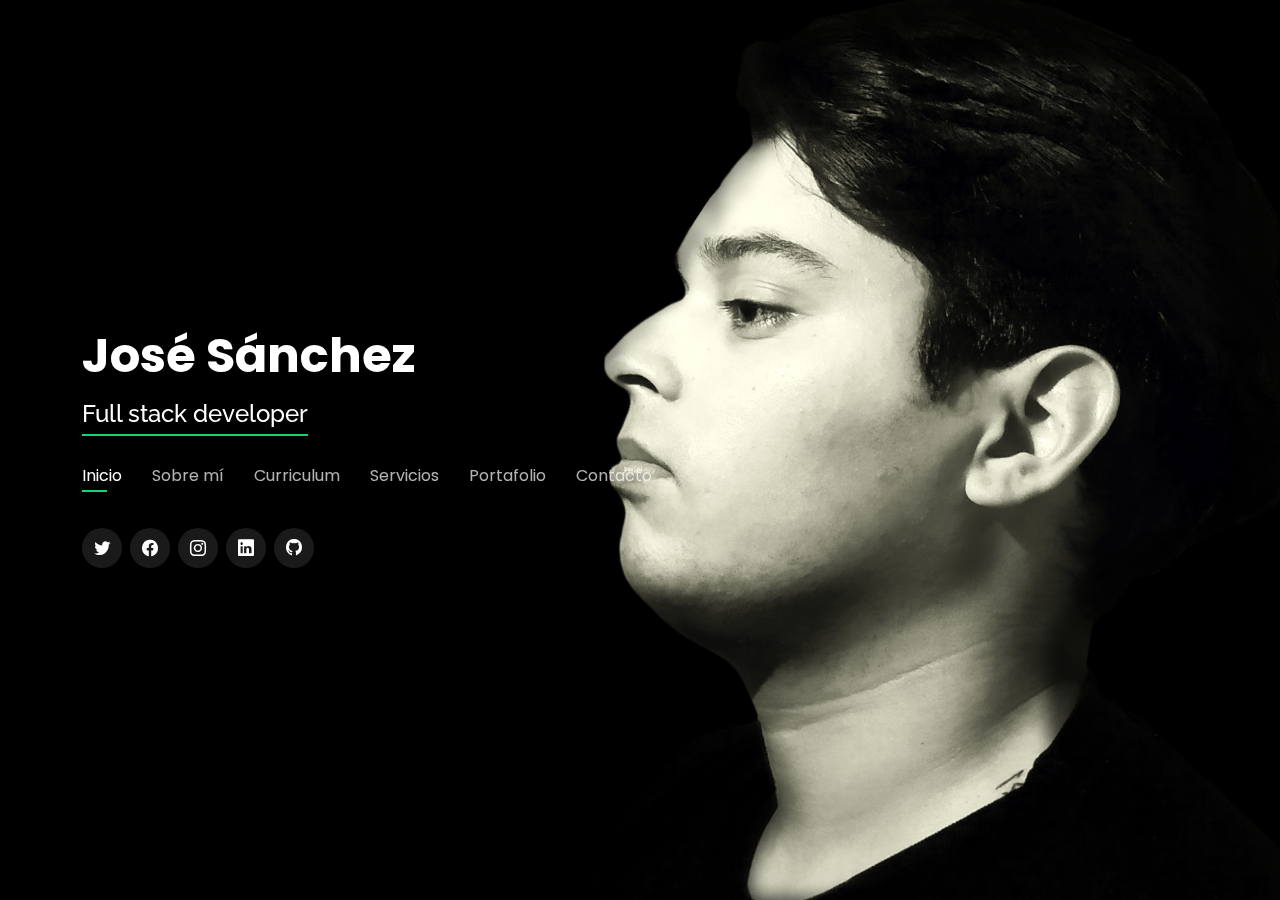
<file: index.html>
<!DOCTYPE html>
<html lang="en">

<head>
  <meta charset="utf-8">
  <meta content="width=device-width, initial-scale=1.0" name="viewport">

  <title>José Sánchez</title>
  <meta content="" name="description">
  <meta content="" name="keywords">

  <!-- Favicons -->
  <link href="assets/img/j.jpg" rel="icon">

  <!-- Google Fonts -->
  <link href="https://fonts.googleapis.com/css?family=Open+Sans:300,300i,400,400i,600,600i,700,700i|Raleway:300,300i,400,400i,500,500i,600,600i,700,700i|Poppins:300,300i,400,400i,500,500i,600,600i,700,700i" rel="stylesheet">

  <!-- Vendor CSS Files -->
  <link href="assets/vendor/bootstrap/css/bootstrap.min.css" rel="stylesheet">
  <link href="assets/vendor/bootstrap-icons/bootstrap-icons.css" rel="stylesheet">
  <link href="assets/vendor/boxicons/css/boxicons.min.css" rel="stylesheet">
  <link href="assets/vendor/glightbox/css/glightbox.min.css" rel="stylesheet">
  <link href="assets/vendor/remixicon/remixicon.css" rel="stylesheet">
  <link href="assets/vendor/swiper/swiper-bundle.min.css" rel="stylesheet">

  <!-- Main CSS File -->
  <link href="assets/css/style.css" rel="stylesheet">

</head>

<body>

  <!-- ======= Header ======= -->
  <header id="header">
    <div class="container">

      <h1><a href="index.html">José Sánchez</a></h1>
      <h2><span>Full stack developer</span> </h2>
      <!-- .navbar -->
      <nav id="navbar" class="navbar">
        <ul>
          <li><a class="nav-link active" href="#header">Inicio</a></li>
          <li><a class="nav-link" href="#about">Sobre mí</a></li>
          <li><a class="nav-link" href="#resume">Curriculum</a></li>
          <li><a class="nav-link" href="#services">Servicios</a></li>
          <li><a class="nav-link" href="#portfolio">Portafolio</a></li>
          <li><a class="nav-link" href="#contact">Contacto</a></li>
        </ul>
        <i class="bi bi-list mobile-nav-toggle"></i>
      </nav><!-- .navbar -->
      <div class="social-links">
        <a href="https://twitter.com/jgregorios96" class="twitter"><i class="bi bi-twitter"></i></a>
        <a href="https://www.facebook.com/profile.php?id=100067211894192" class="facebook"><i class="bi bi-facebook"></i></a>
        <a href="https://www.instagram.com/jgregorios96/" class="instagram"><i class="bi bi-instagram"></i></a>
        <a href="https://www.linkedin.com/in/jos%C3%A9-gregorio-s%C3%A1nchez-78914a19b/" class="linkedin"><i class="bi bi-linkedin"></i></a>
        <a href="https://github.com/WonderBoost" class="linkedin"><i class="bi bi-github"></i></a>
      </div>

    </div>
  </header><!-- End Header -->

  <!-- ======= About Section ======= -->
  <section id="about" class="about">

    <!-- ======= About Me ======= -->
    <div class="about-me container">

      <div class="section-title">
        <h2>Sobre mí</h2>
        <p>Más información</p>
      </div>

      <div class="row">
        <div class="col-lg-4" data-aos="fade-right">
          <img src="assets/img/jose2.jpg" class="img-fluid" alt="">
        </div>
        <div class="col-lg-8 pt-4 pt-lg-0 content" data-aos="fade-left">
          <h3> Desarrollador full stack</h3>
          <p class="fst-italic">
            Desarrollador web y de aplicaciones con conocimientos de front-end y back-end.
          </p>
          <div class="row">
            <div class="col-lg-6">
              <ul>
                <li><i class="bi bi-chevron-right"></i> <strong>Nacimiento:</strong> <span>28 de Junio de 1996.</span></li>
                <li><i class="bi bi-chevron-right"></i> <strong>Celular:</strong> <span>+58 412 296 4776</span></li>
                <!-- <li><i class="bi bi-chevron-right"></i> <strong>Website:</strong> <span>www.example.com</span></li> -->
                <li><i class="bi bi-chevron-right"></i> <strong>Ciudad:</strong> <span>Caracas</span></li>
                <li><i class="bi bi-chevron-right"></i> <strong>País:</strong> <span>Venezuela</span></li>
              </ul>
            </div>
            <div class="col-lg-6">
              <ul>
                <li><i class="bi bi-chevron-right"></i> <strong>Edad:</strong> <span>25</span></li>
                <li><i class="bi bi-chevron-right"></i> <strong>Grado:</strong> <span>Semi-Senior</span></li>
                <li><i class="bi bi-chevron-right"></i> <strong>Email:</strong> <span>josegsv28@gmail.com</span></li>
                <!-- <li><i class="bi bi-chevron-right"></i> <strong>Freelance:</strong> <span>Disponible</span></li> -->
              </ul>
            </div>
          </div>
          <p>
            Soy un desarrollador web con experiencia en la creación de aplicaciones web completas con un sistema API backend. Me especializo en JavaScript y tengo experiencia profesional
             trabajando con MERN (MongoDB, Express, React y Nodejs). También tengo experiencia trabajando en proyectos con  NextJs,VueJs, Mysql, AngularTs, Java, Spring Boot, Php y Laravel.
          </p>
        </div>
      </div>

    </div><!-- End About Me -->

    <!-- ======= Skills  ======= -->
    <div class="skills container">

      <div class="section-title">
        <h2>Habilidades</h2>
      </div>

      <div class="row skills-content">

        <div class="col-lg-6">

          <div class="progress">
            <span class="skill">HTML <i class="val">100%</i></span>
            <div class="progress-bar-wrap">
              <div class="progress-bar" role="progressbar" aria-valuenow="100" aria-valuemin="0" aria-valuemax="100"></div>
            </div>
          </div>

          <div class="progress">
            <span class="skill">CSS <i class="val">80%</i></span>
            <div class="progress-bar-wrap">
              <div class="progress-bar" role="progressbar" aria-valuenow="80" aria-valuemin="0" aria-valuemax="100"></div>
            </div>
          </div>

          <div class="progress">
            <span class="skill">JavaScript <i class="val">80%</i></span>
            <div class="progress-bar-wrap">
              <div class="progress-bar" role="progressbar" aria-valuenow="80" aria-valuemin="0" aria-valuemax="100"></div>
            </div>
          </div>

          <div class="progress">
            <span class="skill">Express <i class="val">80%</i></span>
            <div class="progress-bar-wrap">
              <div class="progress-bar" role="progressbar" aria-valuenow="80" aria-valuemin="0" aria-valuemax="100"></div>
            </div>
          </div>

          <div class="progress">
            <span class="skill">React<i class="val">80%</i></span>
            <div class="progress-bar-wrap">
              <div class="progress-bar" role="progressbar" aria-valuenow="80" aria-valuemin="0" aria-valuemax="100"></div>
            </div>
          </div>

          <div class="progress">
            <span class="skill">Nodejs <i class="val">80%</i></span>
            <div class="progress-bar-wrap">
              <div class="progress-bar" role="progressbar" aria-valuenow="80" aria-valuemin="0" aria-valuemax="100"></div>
            </div>
          </div>

          <div class="progress">
            <span class="skill">Spring Boot<i class="val">70%</i></span>
            <div class="progress-bar-wrap">
              <div class="progress-bar" role="progressbar" aria-valuenow="70" aria-valuemin="0" aria-valuemax="100"></div>
            </div>
          </div>

        </div>

        <div class="col-lg-6">

          <div class="progress">
            <span class="skill">PHP <i class="val">70%</i></span>
            <div class="progress-bar-wrap">
              <div class="progress-bar" role="progressbar" aria-valuenow="70" aria-valuemin="0" aria-valuemax="100"></div>
            </div>
          </div>

          <div class="progress">
            <span class="skill">Laravel <i class="val">60%</i></span>
            <div class="progress-bar-wrap">
              <div class="progress-bar" role="progressbar" aria-valuenow="60" aria-valuemin="0" aria-valuemax="100"></div>
            </div>
          </div>

          <div class="progress">
            <span class="skill">Mongodb <i class="val">60%</i></span>
            <div class="progress-bar-wrap">
              <div class="progress-bar" role="progressbar" aria-valuenow="100" aria-valuemin="0" aria-valuemax="100"></div>
            </div>
          </div>

          <div class="progress">
            <span class="skill">Mysql <i class="val">100%</i></span>
            <div class="progress-bar-wrap">
              <div class="progress-bar" role="progressbar" aria-valuenow="100" aria-valuemin="0" aria-valuemax="100"></div>
            </div>
          </div>
          <div class="progress">
            <span class="skill">Angular <i class="val">60%</i></span>
            <div class="progress-bar-wrap">
              <div class="progress-bar" role="progressbar" aria-valuenow="60" aria-valuemin="0" aria-valuemax="100"></div>
            </div>
          </div>
          <div class="progress">
            <span class="skill">Java<i class="val">70%</i></span>
            <div class="progress-bar-wrap">
              <div class="progress-bar" role="progressbar" aria-valuenow="70" aria-valuemin="0" aria-valuemax="100"></div>
            </div>
          </div>
          <div class="progress">
            <span class="skill">Vue <i class="val">70%</i></span>
            <div class="progress-bar-wrap">
              <div class="progress-bar" role="progressbar" aria-valuenow="70" aria-valuemin="0" aria-valuemax="100"></div>
            </div>
          </div>
        </div>

      </div>

    </div><!-- End Skills -->

  </section><!-- End About Section -->

  <!-- ======= Resume Section ======= -->
  <section id="resume" class="resume">
    <div class="container">

      <div class="section-title">
        <h2>Curriculum</h2>
        <p>Resumen</p>
      </div>

      <div class="row">
        <div class="col-lg-6">
          <h3 class="resume-title">Educación</h3>
          <div class="resume-item pb-0">
            <h4>Técnico medio en Informática</h4>
            <h5>2012 - 2017</h5>
            <p><em>E.T.C.R.Z ¨Manuel Palacio Fajardo¨</em></p>
            <p>
            <ul>
              <li>Caracas, Venezuela.</li>
              <li>Educación secundaria  y diversificada 1º a 6º año.</li>
            </ul>
            </p>
          </div>
          <div class="resume-item">
            <h4>Técnico superior universitario en Informática</h4>
            <h5>2019 - 2022</h5>
            <p><em>Instituto Universitario "Jesús Obrero".</em></p>
            <p>
              <ul>
                <li>Caracas, Venezuela.</li>
                <li>Actualmente cursando 6to semestre.</li>
              </ul>
            </p>
          </div>
          <h3 class="resume-title">Cursos realizados</h3>
          <div class="resume-item pb-0">
            <h4>Fundamentos de JavaScript</h4>
            <h5>2018</h5>
            <p style="margin-bottom: 0;"><em>Platzi</em></p>
            <p>
              <a href="https://platzi.com/p/lums/curso/1339-fundamentos-javascript-2018/diploma/detalle/">Ver</a>
            </p>
          </div>
          <div class="resume-item pb-0">
            <h4>Curso de Introducción al Desarrollo Web: HTML y CSS (1/2)</h4>
            <h5>2020 | JKV W8S DKN</h5>
            <p style="margin-bottom: 0;"><em>Google</em></p>
            <p>
              <a href="https://learndigital.withgoogle.com/activate/validate-certificate-code">Ver</a>
            </p>
          </div>
          <div class="resume-item pb-0">
            <h4>Curso de Introducción al Desarrollo Web: HTML y CSS (2/2)</h4>
            <h5>Enero - 2022 | QQ5 LJ3 JG4</h5>
            <p style="margin-bottom: 0;"><em>Google</em></p>
            <p>
              <a href="https://learndigital.withgoogle.com/activate/validate-certificate-code">Ver</a>
            </p>
          </div>
          <div class="resume-item pb-0">
            <h4>Universidad CSS - Aprende CSS desde Cero hasta Experto</h4>
            <h5>Enero - 2022</h5>
            <p style="margin-bottom: 0;"><em>Udemy</em></p>
            <p>
              <a href="https://www.udemy.com/certificate/UC-28d3a291-1c35-4a15-a741-7b03d85c93e2/">Ver</a>
            </p>
          </div>
          <div class="resume-item pb-0">
            <h4>EF SET Certificate</h4>
            <h5>Febrero - 2022</h5>
            <p style="margin-bottom: 0;"><em>EFSET</em></p>
            <p>
              <a href="https://www.efset.org/cert/VkRDEW">Ver</a>
            </p>
          </div>
        </div>
        <div class="col-lg-6">
          <h3 class="resume-title">Experiencia Profesional</h3>
          <div class="resume-item">
            <h4>Front-End Junior Developer React - Jornada Completa</h4>
            <h5>Febrero 2019 - Junio 2020</h5>
            <p><em>Empresa: Surnet Telecom</em></p>
            <p>
            <ul>
              <li>Manejo de sistemas de pasarelas de pagos</li>
              <li>Mantenimiento y seguimiento en Php</li>
              <li>Uso de css</li>
              <li>Seguimiento en base de datos</li>
              <li>Consumo de apis (RESTful)</li>
              <li>Desarrollo de Software interno de la empresa</li>
              <li>Desarrollo de páginas web con ReactJs</li>
            </ul>
            </p>
          </div>
          <div class="resume-item">
            <h4>FullStack Developer (React - Mysql)</h4>
            <h5>Junio 2020 - Septiembre 2020</h5>
            <p><em>Proyecto freelance - ApruebaExámenes</em></p>
            <p>
            <ul>
              <li>Desarrollo web de portales de videos en streaming</li>
              <li>Creación y maquetación de base de datos relacionales para sistema de gestión administrativo</li>
              <li>Maquetado web del sistema de gestión administrativo (ReactJs).</li>
              <li>Migración a MongoDB</li>
              <li>Consumo de API REST</li>
            </ul>
            </p>
          </div>
          <div class="resume-item">
            <h4>Front-End Developer Ionic-Angular-Typescript </h4>
            <h5>Febrero 2020 - Marzo 2020</h5>
            <p><em>Proyecto freelance - BPO Dist-app</em></p>
            <p><em>Desarollo de PWA shopping cart con sistema de facturación, reporte de deudas y gestión de usuario.</em></p>
            <p>
            <ul>
              <li>Rediseño total de aplicación móvil para distribución masiva de productos</li>
              <li>Consumo de API REST</li>
              <li>Facturación automática</li>
              <li>Desarrollo administrativo con gestión de sesiones</li>
            </ul>
            </p>
          </div>
          <div class="resume-item">
            <h4>Front-End Semi-Senior Developer React - Jornada Parcial </h4>
            <h5>Junio 2020 - Noviembre 2021</h5>
            <p><em>Empresa: Surnet Telecom</em></p>
            <p>
            <ul>
              <li>Desarrollo web de portales de videos en streaming </li>
              <li>Consumo de API REST</li>
              <li>Refactorización constante</li>
              <li>Maquetación de vistas</li>
              <li>Desarrollo de soluciones y servicios orientados a la cobranza en conjunto con APIS Bancarias para la recaudación</li>
            </ul>
            </p>
          </div>
          <div class="resume-item">
            <h4>Java Developer</h4>
            <h5>Abril 2022 - Febrero 2023</h5>
            <p><em>Empresa: Mega Soft Computación S.A</em></p>
            <p>
            <ul>
              <li>Desarrollo de Administrador de APIS Spring Boot.</li>
              <li>Desarrollo de Mejoras para la Plataforma Online Banking(STRUTS).</li>
              <li>Soporte y Mantenimiento de aplicativos para Aliados Comerciales y Negocios pertenecientes a la Empresa.</li>
              <li>Certificación de aplicativos de aplicativos para el ingreso a la industria comercial.</li>
              <li>Mantenimiento de Servidores para los distintos ambientes de los Productos.</li>
              <li>Re-estructuración de Base de datos con SQL Developer (Oracle).</li>
              <li>Migración de base de datos de Oracle a PostgreSQL.</li>
            </ul>
            </p>
          </div>
          <div class="resume-item">
            <h4>Programador Full Stack - ReactJS, NodeJS, Laravel.</h4>
            <h5>Marzo 2022 - Agosto 2023</h5>
            <p><em>Empresa: NetRed Ltda.</em></p>
            <p>
            <ul>
              <li>Desarrollo de Sistema de almacenes en React y Node para el cliente ESPOL S.A importadora y distribuidora de consumo masivo.</li>
              <li>Manejo de Micro Servicios con NodeJS.</li>
              <li>Context</li>
              <li>Reducer.</li>
              <li>Desarrollo de Sistema en PHP Laravel para la cotización y facturación destinada a la Fundación Oftalmológica Los Andes.</li>
              <li>Eloquent.</li>
              <li>Jquery.</li>
            </ul>
            </p>
          </div>
        </div>
      </div>

    </div>
  </section><!-- End Resume Section -->

  <!-- ======= Services Section ======= -->
  <section id="services" class="services">
    <div class="container">

      <div class="section-title">
        <h2>Servicios</h2>
        <p>Experiencia</p>
      </div>

      <div class="row">
        <div class="col-lg-4 col-md-6 d-flex align-items-stretch">
          <div class="icon-box">
            <div class="icon"><i class="bx bxs-briefcase"></i></div>
            <h4><a href="">Creación de sistemas administrativos</a></h4>
            <p>Softwares de gestión confiables para tener mayor control de recursos, sistemas y operaciones.</p>
          </div>
        </div>

        <div class="col-lg-4 col-md-6 d-flex align-items-stretch mt-4 mt-md-0">
          <div class="icon-box">
            <div class="icon"><i class="bx bx-file"></i></div>
            <h4><a href="">Desarrollo de Páginas web</a></h4>
            <p>Contrucción y mantenimiento de sitios web para que una web tenga una apariencia impecable, un funcionamiento rápido y un buen desempeño para permitir la mejor experiencia de usuario.</p>
          </div>
        </div>

        <div class="col-lg-4 col-md-6 d-flex align-items-stretch mt-4 mt-lg-0">
          <div class="icon-box">
            <div class="icon"><i class="bx bx-mobile-landscape"></i></div>
            <h4><a href="">Desarrollo de aplicaciones móviles</a></h4>
            <p>Contrucción y mantenimiento de aplicaciones móviles para que una web tenga una apariencia impecable, un funcionamiento rápido y un buen desempeño para permitir la mejor experiencia de usuario.</p>
          </div>
        </div>

        <div class="col-lg-4 col-md-6 d-flex align-items-stretch mt-4">
          <div class="icon-box">
            <div class="icon"><i class="bx bx-data"></i></div>
            <h4><a href="">Modelado de Base de datos</a></h4>
            <p>Estructura lógica de una base de datos para Salmacenar, organizar y manipular los datos.</p>
          </div>
        </div>

        <div class="col-lg-4 col-md-6 d-flex align-items-stretch mt-4">
          <div class="icon-box">
            <div class="icon"><i class="bx bx-refresh"></i></div>
            <h4><a href="">Mantenimiento y Refactorización</a></h4>
            <p>Acciones preventivas o correctivas para detectar errores que estén minando su estructura, usabilidad o performance, para así evitar que se deteriore con el tiempo. </p>
          </div>
        </div>

        <div class="col-lg-4 col-md-6 d-flex align-items-stretch mt-4">
          <div class="icon-box">
            <div class="icon"><i class="bx bx-fullscreen"></i></div>
            <h4><a href="">Diseño web responsivo</a></h4>
            <p>Adaptación de una página web para su correcta visualización en diferentes dispositivos.</p>
          </div>
        </div>

      </div>

    </div>
  </section><!-- End Services Section -->

  <!-- ======= Portfolio Section ======= -->
  <section id="portfolio" class="portfolio">
    <div class="container">

      <div class="section-title">
        <h2>Portafolio</h2>
        <p>Mis proyectos</p>
      </div>

      <div class="row">
        <div class="col-lg-12 d-flex justify-content-center">
          <ul id="portfolio-flters">
            <li data-filter="*" class="filter-active">Todas</li>
            <li data-filter=".filter-app">Aplicaciones</li>
            <li data-filter=".filter-web">Páginas Web</li>
          </ul>
        </div>
      </div>

      <div class="row portfolio-container">
        <div class="col-lg-4 col-md-6 portfolio-item filter-web">
          <div class="portfolio-wrap">
            <img src="assets/img/portfolio/ecommerce-admin.png" class="img-fluid" alt="">
            <div class="portfolio-info">
              <h4>Ecommerce Admin (NextJs, Tailwind y MongoDB)</h4>
              <p>Web</p>
              <div class="portfolio-links">
                <a href="https://e-commerce-admin-seven-henna.vercel.app/" title="Portfolio Details"><i class="bi bi-share-fill"></i></a>
              </div>
            </div>
          </div>
        </div>
        <div class="col-lg-4 col-md-6 portfolio-item filter-web">
          <div class="portfolio-wrap">
            <img src="assets/img/portfolio/front-ecommerce.png" class="img-fluid" alt="">
            <div class="portfolio-info">
              <h4>Ecommerce Front-end (NextJs, Styled Components y MongoDB)</h4>
              <p>Web</p>
              <div class="portfolio-links">
                <a href="https://e-commerce-frontend-mu-ashy.vercel.app/" title="Portfolio Details"><i class="bi bi-share-fill"></i></a>
              </div>
            </div>
          </div>
        </div>
        <div class="col-lg-4 col-md-6 portfolio-item filter-web">
          <div class="portfolio-wrap">
            <img src="assets/img/portfolio/burger shot.png" class="img-fluid" alt="">
            <div class="portfolio-info">
              <h4>Burger web design</h4>
              <p>Web</p>
              <div class="portfolio-links">
                <a href="https://burger-web-seven.vercel.app/#" title="Portfolio Details"><i class="bi bi-share-fill"></i></a>
              </div>
            </div>
          </div>
        </div>
        <div class="col-lg-4 col-md-6 portfolio-item filter-web">
          <div class="portfolio-wrap">
            <img src="assets/img/portfolio/rickandmorty.png" class="img-fluid" alt="">
            <div class="portfolio-info">
              <h4>Rick and Morty API</h4>
              <p>Web</p>
              <div class="portfolio-links">
                <a href="https://rick-and-morty-api-690hw0d5k-josegsv28.vercel.app/" title="Portfolio Details"><i class="bi bi-share-fill"></i></a>
              </div>
            </div>
          </div>
        </div>
  </section><!-- End Portfolio Section -->

  <!-- ======= Contact Section ======= -->
  <section id="contact" class="contact">
    <div class="container">

      <div class="section-title">
        <h2>Contacto</h2>
        <p>Contáctame</p>
      </div>

      <div class="row mt-2">

        <div class="col-md-6 d-flex align-items-stretch">
          <div class="info-box">
            <i class="bx bx-map"></i>
            <h3>Dirección</h3>
            <p>Caracas, Venezuela</p>
          </div>
        </div>

        <div class="col-md-6 mt-4 mt-md-0 d-flex align-items-stretch">
          <div class="info-box">
            <i class="bx bx-share-alt"></i>
            <h3>Redes Sociales</h3>
            <div class="social-links">
              <a href="https://twitter.com/jgregorios96" class="twitter"><i class="bi bi-twitter"></i></a>
              <a href="https://www.facebook.com/profile.php?id=100067211894192" class="facebook"><i class="bi bi-facebook"></i></a>
              <a href="https://www.instagram.com/jgregorios96/" class="instagram"><i class="bi bi-instagram"></i></a>
              <a href="https://www.linkedin.com/in/jos%C3%A9-gregorio-s%C3%A1nchez-78914a19b/" class="linkedin"><i class="bi bi-linkedin"></i></a>
              <a href="https://github.com/WonderBoost" class="linkedin"><i class="bi bi-github"></i></a>
            </div>
          </div>
        </div>

        <div class="col-md-6 mt-4 d-flex align-items-stretch">
          <div class="info-box">
            <i class="bx bx-envelope"></i>
            <h3>Correo Electrónico</h3>
            <p>josegsv28@gmail.com</p>
          </div>
        </div>
        <div class="col-md-6 mt-4 d-flex align-items-stretch">
          <div class="info-box">
            <i class="bx bx-phone-call"></i>
            <h3>Contacto</h3>
            <p>+58 412 296 4776</p>
          </div>
        </div>
      </div>

    </div>
  </section><!-- End Contact Section -->


  <!-- Vendor JS Files -->
  <script src="assets/vendor/bootstrap/js/bootstrap.bundle.min.js"></script>
  <script src="assets/vendor/glightbox/js/glightbox.min.js"></script>
  <script src="assets/vendor/isotope-layout/isotope.pkgd.min.js"></script>

  <script src="assets/vendor/purecounter/purecounter.js"></script>
  <script src="assets/vendor/swiper/swiper-bundle.min.js"></script>
  <script src="assets/vendor/waypoints/noframework.waypoints.js"></script>

  <!-- Main JS File -->
  <script src="assets/js/main.js"></script>

</body>

</html>
</file>
<file: assets/css/style.css>
/*--------------------------------------------------------------
# General
--------------------------------------------------------------*/
body {
  font-family: "Open Sans", sans-serif;
  background-color: #040404;
  color: #fff;
  position: relative;
  background: transparent;
}
body::before {
  content: "";
  position: fixed;
  background: #040404 url("../img/jose1.jpg") top right no-repeat;
  background-color: #040404;
  background-size: cover;
  left: 0;
  right: 0;
  top: 0;
  height: 100vh;
  z-index: -1;
}
@media (min-width: 1024px) {
  body::before {
    background-attachment: fixed;
  }
}

a {
  color: #18d26e;
  text-decoration: none;
}

a:hover {
  color: #35e888;
  text-decoration: none;
}

h1, h2, h3, h4, h5, h6 {
  font-family: "Raleway", sans-serif;
}

/*--------------------------------------------------------------
# Header
--------------------------------------------------------------*/
#header {
  transition: ease-in-out 0.3s;
  position: relative;
  height: 100vh;
  display: flex;
  align-items: center;
  z-index: 997;
  overflow-y: auto;
}
#header * {
  transition: ease-in-out 0.3s;
}
#header h1 {
  font-size: 48px;
  margin: 0;
  padding: 0;
  line-height: 1;
  font-weight: 700;
  font-family: "Poppins", sans-serif;
}
#header h1 a, #header h1 a:hover {
  color: #fff;
  line-height: 1;
  display: inline-block;
}
#header h2 {
  font-size: 24px;
  margin-top: 20px;
  color: rgba(255, 255, 255, 0.8);
}
#header h2 span {
  color: #fff;
  border-bottom: 2px solid #18d26e;
  padding-bottom: 6px;
}
#header img {
  padding: 0;
  margin: 0;
}
#header .social-links {
  margin-top: 40px;
  display: flex;
}
#header .social-links a {
  font-size: 16px;
  display: flex;
  justify-content: center;
  align-items: center;
  background: rgba(255, 255, 255, 0.1);
  color: #fff;
  line-height: 1;
  margin-right: 8px;
  border-radius: 50%;
  width: 40px;
  height: 40px;
}
#header .social-links a:hover {
  background: #18d26e;
}
@media (max-width: 992px) {
  #header h1 {
    font-size: 36px;
  }
  #header h2 {
    font-size: 20px;
    line-height: 30px;
  }
  #header .social-links {
    margin-top: 15px;
  }
  #header .container {
    display: flex;
    flex-direction: column;
    align-items: center;
  }
}

/* Header Top */
#header.header-top {
  height: 80px;
  position: fixed;
  left: 0;
  top: 0;
  right: 0;
  background: rgba(0, 0, 0, 0.9);
}
#header.header-top .social-links, #header.header-top h2 {
  display: none;
}
#header.header-top h1 {
  margin-right: auto;
  font-size: 36px;
}
#header.header-top .container {
  display: flex;
  align-items: center;
}
#header.header-top .navbar {
  margin: 0;
}
@media (max-width: 768px) {
  #header.header-top {
    height: 60px;
  }
  #header.header-top h1 {
    font-size: 26px;
  }
}

/*
# Menu de navegacion
*/
/**
* Escritorio de navegacion
*/
.navbar {
  padding: 0;
  margin-top: 35px;
}
.navbar ul {
  margin: 0;
  padding: 0;
  display: flex;
  list-style: none;
  align-items: center;
}
.navbar li {
  position: relative;
}
.navbar li + li {
  margin-left: 30px;
}
.navbar a, .navbar a:focus {
  display: flex;
  align-items: center;
  justify-content: space-between;
  padding: 0;
  font-family: "Poppins", sans-serif;
  font-size: 16px;
  font-weight: 400;
  color: rgba(255, 255, 255, 0.7);
  white-space: nowrap;
  transition: 0.3s;
}
.navbar a i, .navbar a:focus i {
  font-size: 12px;
  line-height: 0;
  margin-left: 5px;
}
.navbar a:before {
  content: "";
  position: absolute;
  width: 0;
  height: 2px;
  bottom: -4px;
  left: 0;
  background-color: #18d26e;
  visibility: hidden;
  width: 0px;
  transition: all 0.3s ease-in-out 0s;
}
.navbar a:hover:before, .navbar li:hover > a:before, .navbar .active:before {
  visibility: visible;
  width: 25px;
}
.navbar a:hover, .navbar .active, .navbar .active:focus, .navbar li:hover > a {
  color: #fff;
}

/**
* Navegacion movil
*/
.mobile-nav-toggle {
  color: #fff;
  font-size: 28px;
  cursor: pointer;
  display: none;
  line-height: 0;
  transition: 0.5s;
  position: fixed;
  right: 15px;
  top: 15px;
}

@media (max-width: 991px) {
  .mobile-nav-toggle {
    display: block;
  }

  .navbar ul {
    display: none;
  }
}
.navbar-mobile {
  position: fixed;
  overflow: hidden;
  top: 0;
  right: 0;
  left: 0;
  bottom: 0;
  background: rgba(0, 0, 0, 0.9);
  transition: 0.3s;
  z-index: 999;
  margin-top: 0;
}
.navbar-mobile .mobile-nav-toggle {
  position: absolute;
  top: 15px;
  right: 15px;
}
.navbar-mobile ul {
  display: block;
  position: absolute;
  top: 55px;
  right: 15px;
  bottom: 45px;
  left: 15px;
  padding: 10px 0;
  overflow-y: auto;
  transition: 0.3s;
  border: 2px solid rgba(255, 255, 255, 0.2);
}
.navbar-mobile li {
  padding: 12px 20px;
}
.navbar-mobile li + li {
  margin: 0;
}
.navbar-mobile a, .navbar-mobile a:focus {
  font-size: 16px;
  position: relative;
}

/*--------------------------------------------------------------
# Sections General
--------------------------------------------------------------*/
section {
  overflow: hidden;
  position: absolute;
  width: 100%;
  top: 140px;
  bottom: 100%;
  opacity: 0;
  transition: ease-in-out 0.4s;
  z-index: 2;
}
section.section-show {
  top: 100px;
  bottom: auto;
  opacity: 1;
  padding-bottom: 45px;
}
section .container {
  background: rgba(0, 0, 0, 0.9);
  padding: 30px;
}
@media (max-width: 768px) {
  section {
    top: 120px;
  }
  section.section-show {
    top: 80px;
  }
}

.section-title h2 {
  font-size: 14px;
  font-weight: 500;
  padding: 0;
  line-height: 1px;
  margin: 0 0 20px 0;
  letter-spacing: 2px;
  text-transform: uppercase;
  color: #aaaaaa;
  font-family: "Poppins", sans-serif;
}
.section-title h2::after {
  content: "";
  width: 120px;
  height: 1px;
  display: inline-block;
  background: #4ceb95;
  margin: 4px 10px;
}
.section-title p {
  margin: 0;
  margin: -15px 0 15px 0;
  font-size: 36px;
  font-weight: 700;
  text-transform: uppercase;
  font-family: "Poppins", sans-serif;
  color: #fff;
}

/*
About
*/
.about-me .content h3 {
  font-weight: 700;
  font-size: 26px;
  color: #18d26e;
}
.about-me .content ul {
  list-style: none;
  padding: 0;
}
.about-me .content ul li {
  margin-bottom: 20px;
  display: flex;
  align-items: center;
}
.about-me .content ul strong {
  margin-right: 10px;
}
.about-me .content ul i {
  font-size: 16px;
  margin-right: 5px;
  color: #18d26e;
  line-height: 0;
}
.about-me .content p:last-child {
  margin-bottom: 0;
}

/*Cuenras*/
.counts {
  padding: 70px 0 60px;
}
.counts .count-box {
  padding: 30px 30px 25px 30px;
  width: 100%;
  position: relative;
  text-align: center;
  background: rgba(255, 255, 255, 0.08);
}
.counts .count-box i {
  position: absolute;
  top: -25px;
  left: 50%;
  transform: translateX(-50%);
  font-size: 24px;
  background: rgba(255, 255, 255, 0.1);
  padding: 12px;
  color: #18d26e;
  border-radius: 50px;
  line-height: 0;
}
.counts .count-box span {
  font-size: 36px;
  display: block;
  font-weight: 600;
  color: #fff;
}
.counts .count-box p {
  padding: 0;
  margin: 0;
  font-family: "Raleway", sans-serif;
  font-size: 14px;
}

/* habilidaes */
.skills .progress {
  height: 60px;
  display: block;
  background: none;
  border-radius: 0;
}
.skills .progress .skill {
  padding: 10px 0;
  margin: 0;
  text-transform: uppercase;
  display: block;
  font-weight: 600;
  font-family: "Poppins", sans-serif;
  color: #fff;
}
.skills .progress .skill .val {
  float: right;
  font-style: normal;
}
.skills .progress-bar-wrap {
  background: rgba(255, 255, 255, 0.2);
}
.skills .progress-bar {
  width: 1px;
  height: 10px;
  transition: 0.9s;
  background-color: #18d26e;
}

/*--------------------------------------------------------------
# Intereses
--------------------------------------------------------------*/
.interests .icon-box {
  display: flex;
  align-items: center;
  padding: 20px;
  background: rgba(255, 255, 255, 0.08);
  transition: ease-in-out 0.3s;
}
.interests .icon-box i {
  font-size: 32px;
  padding-right: 10px;
  line-height: 1;
}
.interests .icon-box h3 {
  font-weight: 700;
  margin: 0;
  padding: 0;
  line-height: 1;
  font-size: 16px;
  color: #fff;
}
.interests .icon-box:hover {
  background: rgba(255, 255, 255, 0.12);
}

/*--------------------------------------------------------------
# Esto lo puse para referencias, pero al final no lo dejé
--------------------------------------------------------------*/
.testimonials .testimonials-carousel, .testimonials .testimonials-slider {
  overflow: hidden;
}
.testimonials .testimonial-item {
  box-sizing: content-box;
  min-height: 320px;
}
.testimonials .testimonial-item .testimonial-img {
  width: 90px;
  border-radius: 50%;
  margin: -40px 0 0 40px;
  position: relative;
  z-index: 2;
  border: 6px solid rgba(255, 255, 255, 0.12);
}
.testimonials .testimonial-item h3 {
  font-size: 18px;
  font-weight: bold;
  margin: 10px 0 5px 45px;
  color: #fff;
}
.testimonials .testimonial-item h4 {
  font-size: 14px;
  color: #999;
  margin: 0 0 0 45px;
}
.testimonials .testimonial-item .quote-icon-left, .testimonials .testimonial-item .quote-icon-right {
  color: rgba(255, 255, 255, 0.25);
  font-size: 26px;
}
.testimonials .testimonial-item .quote-icon-left {
  display: inline-block;
  left: -5px;
  position: relative;
}
.testimonials .testimonial-item .quote-icon-right {
  display: inline-block;
  right: -5px;
  position: relative;
  top: 10px;
}
.testimonials .testimonial-item p {
  font-style: italic;
  margin: 0 15px 0 15px;
  padding: 20px 20px 60px 20px;
  background: rgba(255, 255, 255, 0.1);
  position: relative;
  border-radius: 6px;
  position: relative;
  z-index: 1;
}
.testimonials .swiper-pagination {
  margin-top: 20px;
  position: relative;
}
.testimonials .swiper-pagination .swiper-pagination-bullet {
  width: 12px;
  height: 12px;
  opacity: 1;
  background-color: rgba(255, 255, 255, 0.3);
}
.testimonials .swiper-pagination .swiper-pagination-bullet-active {
  background-color: #18d26e;
}

/*--------------------------------------------------------------
# Resume / Curriculum
--------------------------------------------------------------*/
.resume .resume-title {
  font-size: 26px;
  font-weight: 700;
  margin-top: 20px;
  margin-bottom: 20px;
  color: #fff;
}
.resume .resume-item {
  padding: 0 0 20px 20px;
  margin-top: -2px;
  border-left: 2px solid rgba(255, 255, 255, 0.2);
  position: relative;
}
.resume .resume-item h4 {
  line-height: 18px;
  font-size: 18px;
  font-weight: 600;
  text-transform: uppercase;
  font-family: "Poppins", sans-serif;
  color: #18d26e;
  margin-bottom: 10px;
}
.resume .resume-item h5 {
  font-size: 16px;
  background: rgba(255, 255, 255, 0.15);
  padding: 5px 15px;
  display: inline-block;
  font-weight: 600;
  margin-bottom: 10px;
}
.resume .resume-item ul {
  padding-left: 20px;
}
.resume .resume-item ul li {
  padding-bottom: 10px;
}
.resume .resume-item:last-child {
  padding-bottom: 0;
}
.resume .resume-item::before {
  content: "";
  position: absolute;
  width: 16px;
  height: 16px;
  border-radius: 50px;
  left: -9px;
  top: 0;
  background: #18d26e;
  border: 2px solid #18d26e;
}

/*--------------------------------------------------------------
# Servicios
--------------------------------------------------------------*/
.services .icon-box {
  text-align: center;
  background: rgba(204, 204, 204, 0.1);
  padding: 80px 20px;
  transition: all ease-in-out 0.3s;
}
.services .icon-box .icon {
  margin: 0 auto;
  width: 64px;
  height: 64px;
  background: #18d26e;
  border-radius: 5px;
  transition: all 0.3s ease-out 0s;
  display: flex;
  align-items: center;
  justify-content: center;
  margin-bottom: 20px;
  transform-style: preserve-3d;
}
.services .icon-box .icon i {
  color: #fff;
  font-size: 28px;
}
.services .icon-box .icon::before {
  position: absolute;
  content: "";
  left: -8px;
  top: -8px;
  height: 100%;
  width: 100%;
  background: rgba(255, 255, 255, 0.15);
  border-radius: 5px;
  transition: all 0.3s ease-out 0s;
  transform: translateZ(-1px);
}
.services .icon-box h4 {
  font-weight: 700;
  margin-bottom: 15px;
  font-size: 24px;
}
.services .icon-box h4 a {
  color: #fff;
}
.services .icon-box p {
  line-height: 24px;
  font-size: 14px;
  margin-bottom: 0;
}
.services .icon-box:hover {
  background: #18d26e;
  border-color: #18d26e;
}
.services .icon-box:hover .icon {
  background: #fff;
}
.services .icon-box:hover .icon i {
  color: #18d26e;
}
.services .icon-box:hover .icon::before {
  background: #35e888;
}
.services .icon-box:hover h4 a, .services .icon-box:hover p {
  color: #fff;
}

/*--------------------------------------------------------------
# Portafolio
--------------------------------------------------------------*/
.portfolio .portfolio-item {
  margin-bottom: 30px;
}
.portfolio #portfolio-flters {
  padding: 0;
  margin: 0 auto 15px auto;
  list-style: none;
  text-align: center;
  border-radius: 50px;
  padding: 2px 15px;
}
.portfolio #portfolio-flters li {
  cursor: pointer;
  display: inline-block;
  padding: 8px 16px 10px 16px;
  font-size: 14px;
  font-weight: 600;
  line-height: 1;
  text-transform: uppercase;
  color: #fff;
  background: rgba(255, 255, 255, 0.1);
  margin: 0 3px 10px 3px;
  transition: all 0.3s ease-in-out;
  border-radius: 4px;
}
.portfolio #portfolio-flters li:hover, .portfolio #portfolio-flters li.filter-active {
  background: #18d26e;
}
.portfolio #portfolio-flters li:last-child {
  margin-right: 0;
}
.portfolio .portfolio-wrap {
  transition: 0.3s;
  position: relative;
  overflow: hidden;
  z-index: 1;
  background: rgba(0, 0, 0, 0.6);
}
.portfolio .portfolio-wrap::before {
  content: "";
  background: rgba(0, 0, 0, 0.6);
  position: absolute;
  left: 30px;
  right: 30px;
  top: 30px;
  bottom: 30px;
  transition: all ease-in-out 0.3s;
  z-index: 2;
  opacity: 0;
}
.portfolio .portfolio-wrap .portfolio-info {
  opacity: 0;
  position: absolute;
  top: 0;
  left: 0;
  right: 0;
  bottom: 0;
  text-align: center;
  z-index: 3;
  transition: all ease-in-out 0.3s;
  display: flex;
  flex-direction: column;
  justify-content: center;
  align-items: center;
}
.portfolio .portfolio-wrap .portfolio-info::before {
  display: block;
  content: "";
  width: 48px;
  height: 48px;
  position: absolute;
  top: 35px;
  left: 35px;
  border-top: 3px solid #fff;
  border-left: 3px solid #fff;
  transition: all 0.5s ease 0s;
  z-index: 9994;
}
.portfolio .portfolio-wrap .portfolio-info::after {
  display: block;
  content: "";
  width: 48px;
  height: 48px;
  position: absolute;
  bottom: 35px;
  right: 35px;
  border-bottom: 3px solid #fff;
  border-right: 3px solid #fff;
  transition: all 0.5s ease 0s;
  z-index: 9994;
}
.portfolio .portfolio-wrap .portfolio-info h4 {
  font-size: 20px;
  color: #fff;
  font-weight: 600;
}
.portfolio .portfolio-wrap .portfolio-info p {
  color: #ffffff;
  font-size: 14px;
  text-transform: uppercase;
  padding: 0;
  margin: 0;
}
.portfolio .portfolio-wrap .portfolio-links {
  text-align: center;
  z-index: 4;
}
.portfolio .portfolio-wrap .portfolio-links a {
  color: #fff;
  margin: 0 2px;
  font-size: 28px;
  display: inline-block;
  transition: 0.3s;
}
.portfolio .portfolio-wrap .portfolio-links a:hover {
  color: #63eda3;
}
.portfolio .portfolio-wrap:hover::before {
  top: 0;
  left: 0;
  right: 0;
  bottom: 0;
  opacity: 1;
}
.portfolio .portfolio-wrap:hover .portfolio-info {
  opacity: 1;
}
.portfolio .portfolio-wrap:hover .portfolio-info::before {
  top: 15px;
  left: 15px;
}
.portfolio .portfolio-wrap:hover .portfolio-info::after {
  bottom: 15px;
  right: 15px;
}

/*--------------------------------------------------------------
# Detalles/portafolio
--------------------------------------------------------------*/
.portfolio-details {
  padding-top: 40px;
  background: rgba(0, 0, 0, 0.8);
  position: fixed;
  left: 0;
  right: 0;
  top: 0;
  bottom: 0;
  overflow-y: auto;
}
.portfolio-details .container {
  padding-top: 20px;
  padding-bottom: 40px;
}
.portfolio-details .portfolio-title {
  font-size: 26px;
  font-weight: 700;
  margin-bottom: 20px;
}
.portfolio-details .portfolio-info {
  padding-top: 45px;
}
.portfolio-details .portfolio-info h3 {
  font-size: 22px;
  font-weight: 400;
  margin-bottom: 20px;
}
.portfolio-details .portfolio-info ul {
  list-style: none;
  padding: 0;
  font-size: 15px;
}
.portfolio-details .portfolio-info ul li + li {
  margin-top: 10px;
}
.portfolio-details .portfolio-info p {
  font-size: 15px;
  padding: 15px 0 0 0;
}
@media (max-width: 992px) {
  .portfolio-details .portfolio-info {
    padding-top: 20px;
  }
}
.portfolio-details .swiper-pagination {
  margin-top: 20px;
  position: relative;
}
.portfolio-details .swiper-pagination .swiper-pagination-bullet {
  width: 12px;
  height: 12px;
  opacity: 1;
  background-color: rgba(255, 255, 255, 0.3);
}
.portfolio-details .swiper-pagination .swiper-pagination-bullet-active {
  background-color: #18d26e;
}

/*--------------------------------------------------------------
# Contacto
--------------------------------------------------------------*/
.contact .info-box {
  color: #444444;
  padding: 20px;
  width: 100%;
  background: rgba(255, 255, 255, 0.08);
}
.contact .info-box i.bx {
  font-size: 24px;
  color: #18d26e;
  border-radius: 50%;
  padding: 14px;
  float: left;
  background: rgba(255, 255, 255, 0.1);
}
.contact .info-box h3 {
  font-size: 20px;
  color: rgba(255, 255, 255, 0.5);
  font-weight: 700;
  margin: 10px 0 8px 68px;
}
.contact .info-box p {
  padding: 0;
  color: #fff;
  line-height: 24px;
  font-size: 14px;
  margin: 0 0 0 68px;
}
.contact .info-box .social-links {
  margin: 5px 0 0 68px;
  display: flex;
}
.contact .info-box .social-links a {
  font-size: 18px;
  display: inline-block;
  color: #fff;
  line-height: 1;
  margin-right: 12px;
  transition: 0.3s;
}
.contact .info-box .social-links a:hover {
  color: #18d26e;
}
.contact .php-email-form {
  padding: 30px;
  background: rgba(255, 255, 255, 0.08);
}
.contact .php-email-form .error-message {
  display: none;
  background: rgba(255, 255, 255, 0.08);
  background: #ed3c0d;
  text-align: left;
  padding: 15px;
  font-weight: 600;
}
.contact .php-email-form .error-message br + br {
  margin-top: 25px;
}
.contact .php-email-form .sent-message {
  display: none;
  background: rgba(255, 255, 255, 0.08);
  background: #18d26e;
  text-align: center;
  padding: 15px;
  font-weight: 600;
}
.contact .php-email-form .loading {
  display: none;
  background: rgba(255, 255, 255, 0.08);
  text-align: center;
  padding: 15px;
}
.contact .php-email-form .loading:before {
  content: "";
  display: inline-block;
  border-radius: 50%;
  width: 24px;
  height: 24px;
  margin: 0 10px -6px 0;
  border: 3px solid #18d26e;
  border-top-color: #eee;
  -webkit-animation: animate-loading 1s linear infinite;
  animation: animate-loading 1s linear infinite;
}
.contact .php-email-form input, .contact .php-email-form textarea {
  border-radius: 0;
  box-shadow: none;
  font-size: 14px;
  background: rgba(255, 255, 255, 0.08);
  border: 0;
  transition: 0.3s;
  color: #fff;
}
.contact .php-email-form input:focus, .contact .php-email-form textarea:focus {
  background-color: rgba(255, 255, 255, 0.11);
}
.contact .php-email-form input::-webkit-input-placeholder, .contact .php-email-form textarea::-webkit-input-placeholder {
  color: rgba(255, 255, 255, 0.3);
  opacity: 1;
}
.contact .php-email-form input::-moz-placeholder, .contact .php-email-form textarea::-moz-placeholder {
  color: rgba(255, 255, 255, 0.3);
  opacity: 1;
}
.contact .php-email-form input::placeholder, .contact .php-email-form textarea::placeholder {
  color: rgba(255, 255, 255, 0.3);
  opacity: 1;
}
.contact .php-email-form input {
  padding: 10px 15px;
}
.contact .php-email-form textarea {
  padding: 12px 15px;
}
.contact .php-email-form button[type=submit] {
  background: #18d26e;
  border: 0;
  padding: 10px 30px;
  color: #fff;
  transition: 0.4s;
  border-radius: 4px;
}
.contact .php-email-form button[type=submit]:hover {
  background: #15bb62;
}
@-webkit-keyframes animate-loading {
  0% {
    transform: rotate(0deg);
  }
  100% {
    transform: rotate(360deg);
  }
}
@keyframes animate-loading {
  0% {
    transform: rotate(0deg);
  }
  100% {
    transform: rotate(360deg);
  }
}
</file>
